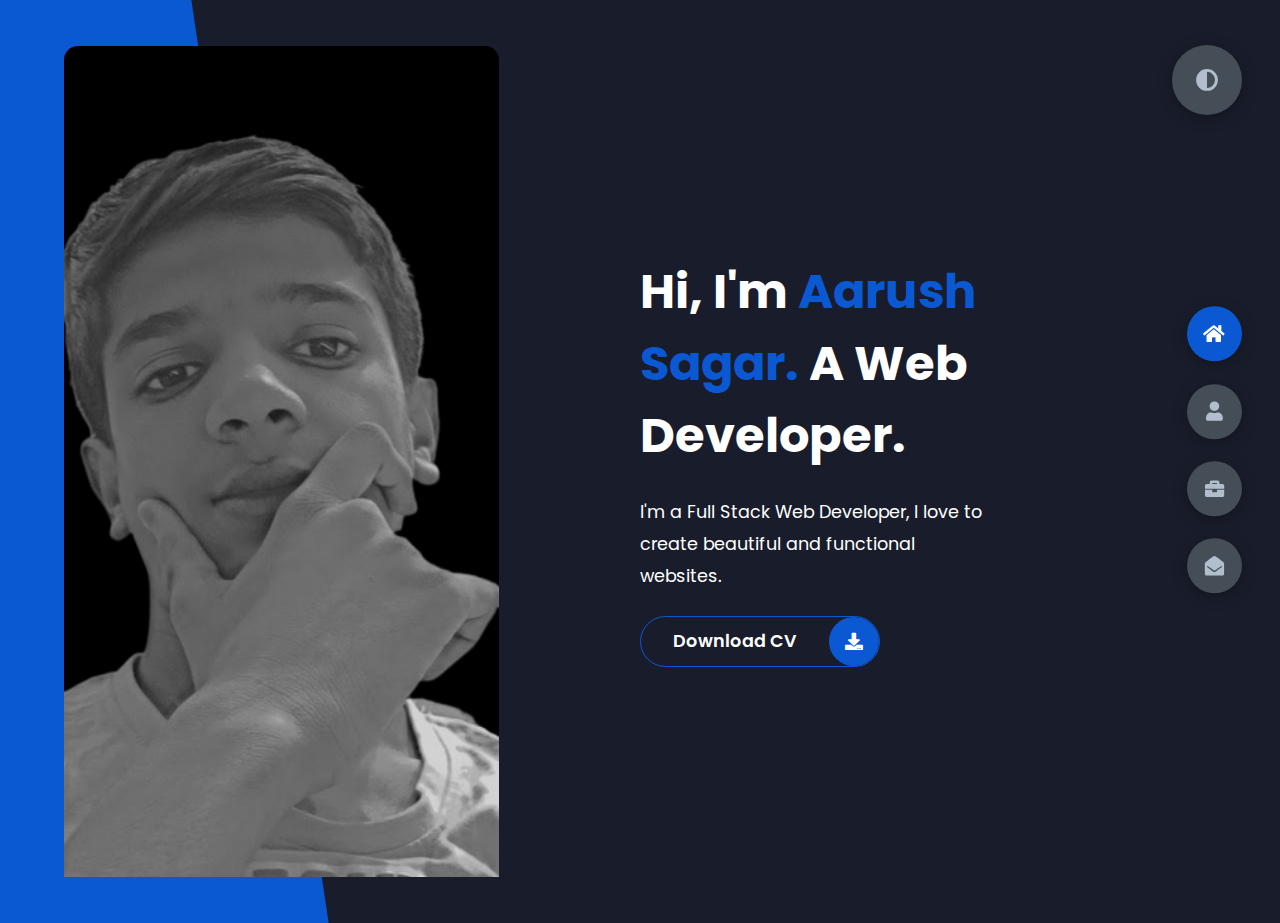
<file: portfolio.html>
<!DOCTYPE html>
<html lang="en">
<head>
    <meta charset="UTF-8">
    <meta http-equiv="X-UA-Compatible" content="IE=edge">
    <meta name="viewport" content="width=device-width, initial-scale=1.0">
    <title>Aarush Sagar</title>
    <link rel="stylesheet" href="styles/styles.css">
    <link rel="preconnect" href="https://fonts.googleapis.com">
    <link rel="preconnect" href="https://fonts.gstatic.com" crossorigin>
    <link rel="stylesheet" href="https://cdnjs.cloudflare.com/ajax/libs/font-awesome/5.15.4/css/all.min.css" integrity="sha512-1ycn6IcaQQ40/MKBW2W4Rhis/DbILU74C1vSrLJxCq57o941Ym01SwNsOMqvEBFlcgUa6xLiPY/NS5R+E6ztJQ==" crossorigin="anonymous" referrerpolicy="no-referrer" />
    <link href="https://fonts.googleapis.com/css2?family=Poppins:wght@400;500;600;700;800&display=swap" rel="stylesheet">
</head>
<body class="main-content">
    <header class="container header active" id="home">
        <div class="header-content">
            <div class="left-header">
                <div class="h-shape"></div>
                <div class="image">
                    <img src="img/hero.png" alt="">
                </div>
            </div>
            <div class="right-header">
                <h1 class="name">
                    Hi, I'm <span>Aarush Sagar.</span>
                    A Web Developer.
                </h1>
                <p>
                    I'm a Full Stack Web Developer, I love to create beautiful and functional websites.
                </p>
                <div class="btn-con">
                    <a href="" class="main-btn">
                        <span class="btn-text">Download CV</span>
                        <span class="btn-icon"><i class="fas fa-download"></i></span>
                    </a>
                </div>
            </div>
        </div>
    </header>
    <main>
        <section class="container about" id="about">
            <div class="main-title">
                <h2>About <span>me</span><span class="bg-text">my stats</span></h2>
            </div>
            <div class="about-container">
                <div class="left-about">
                    <h4>Information About me</h4>
                    <p>
                        I am Aarush Sagar, I am passionate about creating interactive applications and experiences on the web 
                    </p>
                    <div class="btn-con">
                        <a href="files/cv.pdf" class="main-btn">
                            <span class="btn-text">Download CV</span>
                            <span class="btn-icon"><i class="fas fa-download"></i></span>
                        </a>
                    </div>
                </div>
                <div class="right-about">
                    <div class="about-item">
                        <div class="abt-text">
                            <p class="large-text">150+</p>
                            <p class="small-text">Projects <br /> Completed</p>
                        </div>
                    </div>
                    <div class="about-item">
                        <div class="abt-text">
                            <p class="large-text">2+</p>
                            <p class="small-text">Years of <br /> experience</p>
                        </div>
                    </div>
                    <div class="about-item">
                        <div class="abt-text">
                            <p class="large-text">250+</p>
                            <p class="small-text">Happy <br /> Clients</p>
                        </div>
                    </div>
                    <div class="about-item">
                        <div class="abt-text">
                            <p class="large-text">100+</p>
                            <p class="small-text">Customer <br /> reviews</p>
                        </div>
                    </div>
                </div>
            </div>
            <div class="about-stats">
                <h4 class="stat-title">My Skills</h4>
                <div class="progress-bars">
                    <div class="progress-bar">
                        <p class="prog-title">html5</p>
                        <div class="progress-con">
                            <p class="prog-text">80%</p>
                            <div class="progress">
                                <span class="html"></span>
                            </div>
                        </div>
                    </div>
                    <div class="progress-bar">
                        <p class="prog-title">css3</p>
                        <div class="progress-con">
                            <p class="prog-text">95%</p>
                            <div class="progress">
                                <span class="css"></span>
                            </div>
                        </div>
                    </div>
                    <div class="progress-bar">
                        <p class="prog-title">javascript</p>
                        <div class="progress-con">
                            <p class="prog-text">75%</p>
                            <div class="progress">
                                <span class="js"></span>
                            </div>
                        </div>
                    </div>
                    <div class="progress-bar">
                        <p class="prog-title">ReactJS</p>
                        <div class="progress-con">
                            <p class="prog-text">75%</p>
                            <div class="progress">
                                <span class="react"></span>
                            </div>
                        </div>
                    </div>
                    <div class="progress-bar">
                        <p class="prog-title">NodeJS</p>
                        <div class="progress-con">
                            <p class="prog-text">87%</p>
                            <div class="progress">
                                <span class="node"></span>
                            </div>
                        </div>
                    </div>
                    <div class="progress-bar">
                        <p class="prog-title">Python</p>
                        <div class="progress-con">
                            <p class="prog-text">70%</p>
                            <div class="progress">
                                <span class="python"></span>
                            </div>
                        </div>
                    </div>
                </div>
            </div>
            <h4 class="stat-title">My Timeline</h4>
            <div class="timeline">
                <div class="timeline-item">
                    <div class="tl-icon">
                        <i class="fas fa-briefcase"></i>
                    </div>
                    <p class="tl-duration">2030 - present</p>
                    <h5>Web Developer<span> - Microsoft</span></h5>
                    <p>
                        Lorem ipsum dolor sit amet consectetur adipisicing elit. Saepe quasi vero fugit.
                    </p>
                </div>
                <div class="timeline-item">
                    <div class="tl-icon">
                        <i class="fas fa-briefcase"></i>
                    </div>
                    <p class="tl-duration">2028 - 2030</p>
                    <h5>Software Engineer<span> - Google, Inc.</span></h5>
                    <p>
                        Lorem ipsum dolor sit amet consectetur adipisicing elit. Saepe quasi vero fugit.
                    </p>
                </div>
                <div class="timeline-item">
                    <div class="tl-icon">
                        <i class="fas fa-briefcase"></i>
                    </div>
                    <p class="tl-duration">2016 - 2017</p>
                    <h5>C++ Programmer<span> - Slime Tech</span></h5>
                    <p>
                        Lorem ipsum dolor sit amet consectetur adipisicing elit. Saepe quasi vero fugit.
                    </p>
                </div>
                <div class="timeline-item">
                    <div class="tl-icon">
                        <i class="fas fa-briefcase"></i>
                    </div>
                    <!--
                    <p class="tl-duration">2009 - 2013</p>
                    <h5>Business Degree<span> - Sussex University</span></h5>
                    <p>
                        Lorem ipsum dolor sit amet consectetur adipisicing elit. Saepe quasi vero fugit.
                    </p>
                    
                </div>
                <div class="timeline-item">
                    <div class="tl-icon">
                        <i class="fas fa-briefcase"></i>
                    </div>
                    <p class="tl-duration">2013 - 2016</p>
                    <h5>Computer Science Degree<span> - Brookes University</span></h5>
                    <p>
                        Lorem ipsum dolor sit amet consectetur adipisicing elit. Saepe quasi vero fugit.
                    </p>
                </div>
                <div class="timeline-item">
                    <div class="tl-icon">
                        <i class="fas fa-briefcase"></i>
                    </div>
                    <p class="tl-duration">2017 - present</p>
                    <h5>3d Animation<span> - Brighton University</span></h5>
                    <p>
                        Lorem ipsum dolor sit amet consectetur adipisicing elit. Saepe quasi vero fugit.
                    </p>
                </div>
            </div>
            -->
        </section>
        <section class="container" id="portfolio">
            <div class="main-title">
                <h2>My <span>Portfolio</span><span class="bg-text">My Work</span></h2>
            </div>
            <p class="port-text">
                Here is some of my work that I've done in various programming languages.
            </p>
            <div class="portfolios">
                <div class="portfolio-item">
                    <div class="image">
                        <img src="img/port1.jpg" alt="">
                    </div>
                    <div class="hover-items">
                        <h3>Project Source</h3>
                        <div class="icons">
                            <a href="#" class="icon">
                                <i class="fab fa-github"></i>
                            </a>
                            <a href="#" class="icon">
                                <i class="fab fa-behance"></i>
                            </a>
                            <a href="#" class="icon">
                                <i class="fab fa-youtube"></i>
                            </a>
                        </div>
                    </div>
                </div>
                <div class="portfolio-item">
                    <div class="image">
                        <img src="img/port2.jpg" alt="">
                    </div>
                    <div class="hover-items">
                        <h3>Project Source</h3>
                        <div class="icons">
                            <a href="#" class="icon">
                                <i class="fab fa-github"></i>
                            </a>
                            <a href="#" class="icon">
                                <i class="fab fa-behance"></i>
                            </a>
                            <a href="#" class="icon">
                                <i class="fab fa-youtube"></i>
                            </a>
                        </div>
                    </div>
                </div>
                <div class="portfolio-item">
                    <div class="image">
                        <img src="img/port3.jpg" alt="">
                    </div>
                    <div class="hover-items">
                        <h3>Project Source</h3>
                        <div class="icons">
                            <a href="#" class="icon">
                                <i class="fab fa-github"></i>
                            </a>
                            <a href="#" class="icon">
                                <i class="fab fa-behance"></i>
                            </a>
                            <a href="#" class="icon">
                                <i class="fab fa-youtube"></i>
                            </a>
                        </div>
                    </div>
                </div>
                <div class="portfolio-item">
                    <div class="image">
                        <img src="img/port4.jpg" alt="">
                    </div>
                    <div class="hover-items">
                        <h3>Project Source</h3>
                        <div class="icons">
                            <a href="#" class="icon">
                                <i class="fab fa-github"></i>
                            </a>
                            <a href="#" class="icon">
                                <i class="fab fa-behance"></i>
                            </a>
                            <a href="#" class="icon">
                                <i class="fab fa-youtube"></i>
                            </a>
                        </div>
                    </div>
                </div>
                <div class="portfolio-item">
                    <div class="image">
                        <img src="img/port5.jpg" alt="">
                    </div>
                    <div class="hover-items">
                        <h3>Project Source</h3>
                        <div class="icons">
                            <a href="#" class="icon">
                                <i class="fab fa-github"></i>
                            </a>
                            <a href="#" class="icon">
                                <i class="fab fa-behance"></i>
                            </a>
                            <a href="#" class="icon">
                                <i class="fab fa-youtube"></i>
                            </a>
                        </div>
                    </div>
                </div>
                <div class="portfolio-item">
                    <div class="image">
                        <img src="img/port2.jpg" alt="">
                    </div>
                    <div class="hover-items">
                        <h3>Project Source</h3>
                        <div class="icons">
                            <a href="#" class="icon">
                                <i class="fab fa-github"></i>
                            </a>
                            <a href="#" class="icon">
                                <i class="fab fa-behance"></i>
                            </a>
                            <a href="#" class="icon">
                                <i class="fab fa-youtube"></i>
                            </a>
                        </div>
                    </div>
                </div>
                <div class="portfolio-item">
                    <div class="image">
                        <img src="img/port7.jpg" alt="">
                    </div>
                    <div class="hover-items">
                        <h3>Project Source</h3>
                        <div class="icons">
                            <a href="#" class="icon">
                                <i class="fab fa-github"></i>
                            </a>
                            <a href="#" class="icon">
                                <i class="fab fa-behance"></i>
                            </a>
                            <a href="#" class="icon">
                                <i class="fab fa-youtube"></i>
                            </a>
                        </div>
                    </div>
                </div>
            </div>
        </section>
        
        <section class="container contact" id="contact">
            <div class="contact-container">
                <div class="main-title">
                    <h2>Contact <span>Me</span><span class="bg-text">Contact</span></h2>
                </div>
                <div class="contact-content-con">
                    <div class="left-contact">
                        <h4>Contact me here</h4>
                        <p>
                            Lorem ipsum dolor sit amet consectetur adipisicing elit. 
                            In, laborum numquam? Quam excepturi perspiciatis quas quasi.
                        </p>
                        <div class="contact-info">
                            <div class="contact-item">
                                <div class="icon">
                                    <i class="fas fa-map-marker-alt"></i>
                                    <span>Location</span>
                                </div>
                                <p>
                                    : Uttar Pradesh,India
                                </p>
                            </div>
                            <div class="contact-item">
                                <div class="icon">
                                    <i class="fas fa-envelope"></i>
                                    <span>Email</span>
                                </div>
                                <p>
                                    <span>:sagaraarush10@gmail.com</span>
                                </p>
                            </div>
                            <!--
                            <div class="contact-item">
                                <div class="icon">
                                    <i class="fas fa-user-graduate"></i>
                                    <span>Education</span>
                                </div>
                                <p>
                                    <span>: Sussex University, East Sussex</span>
                                </p>
                            -->
                            </div>
                            <div class="contact-item">
                                <div class="icon">
                                    <i class="fas fa-user-graduate"></i>
                                    <span>Mobile Number</span>
                                </div>
                                <p>
                                    <span>: 7042581350</span>
                                </p>
                            </div>
                            <div class="contact-item">
                                <div class="icon">
                                    <i class="fas fa-globe-africa"></i>
                                    <span>Languages</span>
                                </div>
                                <p>
                                    <span>: Hindi, English</span>
                                </p>
                            </div>
                        </div>
                        <div class="contact-icons">
                            <div class="contact-icon">
                                <a href="www.facebook.com" target="_blank">
                                    <i class="fab fa-facebook-f"></i>
                                </a>
                                <a href="#" target="_blank">
                                    <i class="fab fa-twitter"></i>
                                </a>
                                <a href="#" target="_blank">
                                    <i class="fab fa-github"></i>
                                </a>
                                <a href="#" target="_blank">
                                    <i class="fab fa-youtube"></i>
                                </a>
                            </div>
                        </div>
                    </div>
                    <div class="right-contact">
                        <form action="" class="contact-form">
                            <div class="input-control i-c-2">
                                <input type="text" required placeholder="YOUR NAME">
                                <input type="email" required placeholder="YOUR EMAIL">
                            </div>
                            <div class="input-control">
                                <input type="text" required placeholder="ENTER SUBJECT">
                            </div>
                            <div class="input-control">
                                <textarea name="" id="" cols="15" rows="8" placeholder="Message Here..."></textarea>
                            </div>
                            <div class="submit-btn">
                                <a href="#" class="main-btn">
                                    <span class="btn-text">Download CV</span>
                                    <span class="btn-icon"><i class="fas fa-download"></i></span>
                                </a>
                            </div>
                        </form>
                    </div>
                </div>
            </div>
        </section>
    </main>

    <div class="controls">
        <div class="control active-btn" data-id="home" >
            <i class="fas fa-home"></i>
        </div>
        <div class="control" data-id="about">
            <i class="fas fa-user"></i>
        </div>
        <div class="control" data-id="portfolio">
            <i class="fas fa-briefcase"></i>
        </div>
    
        <div class="control" data-id="contact">
            <i class="fas fa-envelope-open"></i>
        </div>
    </div>
    <div class="theme-btn">
        <i class="fas fa-adjust"></i>
    </div>
    <script src="app.js"></script>
</body>
</html>
</file>
<file: styles/styles.css>
* {
  margin: 0;
  padding: 0;
  box-sizing: border-box;
  list-style: none;
}

:root {
  --color-primary: #191d2b;
  --color-secondary: #0b58d3;
  --color-white: #FFFFFF;
  --color-black: #000;
  --color-grey0: #f8f8f8;
  --color-grey-1: #dbe1e8;
  --color-grey-2: #b2becd;
  --color-grey-3: #6c7983;
  --color-grey-4: #454e56;
  --color-grey-5: #2a2e35;
  --color-grey-6: #12181b;
  --br-sm-2: 14px;
  --box-shadow-1: 0 3px 15px rgba(0,0,0,.3);
}

.light-mode {
  --color-primary: #FFFFFF;
  --color-secondary: #f0f800;
  --color-white: #454e56;
  --color-black: #000;
  --color-grey0: #f8f8f8;
  --color-grey-1: #6c7983;
  --color-grey-2: #6c7983;
  --color-grey-3: #6c7983;
  --color-grey-4: #454e56;
  --color-grey-5: #f8f8f8;
  --color-grey-6: #12181b;
}

body {
  background-color: var(--color-primary);
  font-family: "Poppins", sans-serif;
  font-size: 1.1rem;
  color: var(--color-white);
  transition: all 0.4s ease-in-out;
}

a {
  display: inline-block;
  text-decoration: none;
  color: inherit;
  font-family: inherit;
}

header {
  min-height: 100vh;
  color: var(--color-white);
  overflow: hidden;
  padding: 0 !important;
}

section {
  min-height: 100vh;
  width: 100%;
  position: absolute;
  left: 0;
  top: 0;
  padding: 3rem 18rem;
}

.container {
  display: none;
  transform: translateY(-100%) scale(0);
  transition: all 0.4s ease-in-out;
  background-color: var(--color-primary);
}

.active {
  display: block;
  animation: appear 1s ease-in-out;
  transform: translateY(0) scaleY(1);
}
@keyframes appear {
  0% {
    transform: translateY(-100%) scaleY(0);
  }
  100% {
    transform: translateY(0) scaleY(1);
  }
}

.controls {
  position: fixed;
  z-index: 10;
  top: 50%;
  right: 3%;
  display: flex;
  flex-direction: column;
  align-items: center;
  justify-content: center;
  transform: translateY(-50%);
}
.controls .control {
  padding: 1rem;
  cursor: pointer;
  background-color: var(--color-grey-4);
  width: 55px;
  height: 55px;
  border-radius: 50%;
  display: flex;
  justify-content: center;
  align-items: center;
  margin: 0.7rem 0;
  box-shadow: var(--box-shadow-1);
}
.controls .control i {
  font-size: 1.2rem;
  color: var(--color-grey-2);
  pointer-events: none;
}
.controls .active-btn {
  background-color: var(--color-secondary);
  transition: all 0.4s ease-in-out;
}
.controls .active-btn i {
  color: var(--color-white);
}

.theme-btn {
  top: 5%;
  right: 3%;
  width: 70px;
  height: 70px;
  border-radius: 50%;
  background-color: var(--color-grey-4);
  cursor: pointer;
  position: fixed;
  display: flex;
  justify-content: center;
  align-items: center;
  box-shadow: 0 3px 15px rgba(0, 0, 0, 0.3);
  transition: all 0.1s ease-in-out;
}
.theme-btn:active {
  transform: translateY(-3px);
}
.theme-btn i {
  font-size: 1.4rem;
  color: var(--color-grey-2);
  pointer-events: none;
}

/*Header-content*/
.header-content {
  display: grid;
  grid-template-columns: repeat(2, 1fr);
  min-height: 100vh;
}
.header-content .left-header {
  display: flex;
  align-items: center;
  position: relative;
}
.header-content .left-header .h-shape {
  transition: all 0.4s ease-in-out;
  width: 65%;
  height: 100%;
  background-color: var(--color-secondary);
  position: absolute;
  left: 0;
  top: 0;
  z-index: -1;
  clip-path: polygon(0 0, 46% 0, 79% 100%, 0% 100%);
}
.header-content .left-header .image {
  border-radius: var(--br-sm-2);
  height: 90%;
  width: 68%;
  margin-left: 4rem;
  background-color: var(--color-black);
  transition: all 0.4s ease-in-out;
}
.header-content .left-header .image img {
  width: 100%;
  height: 100%;
  object-fit: cover;
  transition: all 0.4s ease-in-out;
  filter: grayscale(100%);
}
.header-content .left-header .image img:hover {
  filter: grayscale(0);
}
.header-content .right-header {
  display: flex;
  flex-direction: column;
  justify-content: center;
  padding-right: 18rem;
}
.header-content .right-header .name {
  font-size: 3rem;
}
.header-content .right-header .name span {
  color: var(--color-secondary);
}
.header-content .right-header p {
  margin: 1.5rem 0;
  line-height: 2rem;
}

/*About*/
.about-container {
  display: grid;
  grid-template-columns: repeat(2, 1fr);
  padding-top: 4.5rem;
  padding-bottom: 5rem;
}
.about-container .right-about {
  display: grid;
  grid-template-columns: repeat(2, 1fr);
  grid-gap: 2rem;
}
.about-container .right-about .about-item {
  border: 1px solid var(--color-grey-5);
  border-radius: 5px;
  transition: all 0.4s ease-in-out;
  box-shadow: 1px 2px 15px rgba(0, 0, 0, 0.1);
}
.about-container .right-about .about-item:hover {
  cursor: default;
  transform: translateY(-5px);
  border: 1px solid var(--color-secondary);
  box-shadow: 1px 4px 15px rgba(0, 0, 0, 0.32);
}
.about-container .right-about .about-item .abt-text {
  padding: 1.5rem;
  display: flex;
  flex-direction: column;
}
.about-container .right-about .about-item .abt-text .large-text {
  font-size: 3rem;
  font-weight: 700;
  color: var(--color-secondary);
}
.about-container .right-about .about-item .abt-text .small-text {
  padding-left: 3rem;
  position: relative;
  text-transform: uppercase;
  font-size: 1.2rem;
  color: var(--color-grey-1);
  letter-spacing: 2px;
}
.about-container .right-about .about-item .abt-text .small-text::before {
  content: "";
  position: absolute;
  left: 0;
  top: 15px;
  width: 2rem;
  height: 2px;
  background-color: var(--color-grey-5);
}
.about-container .left-about {
  padding-right: 5rem;
}
.about-container .left-about p {
  line-height: 2rem;
  padding: 1rem;
  color: var(--color-grey-1);
}
.about-container .left-about h4 {
  font-size: 2rem;
  text-transform: uppercase;
}

.about-stats {
  padding-bottom: 4rem;
}
.about-stats .progress-bars {
  display: grid;
  grid-template-columns: repeat(2, 1fr);
  grid-gap: 2rem;
}
.about-stats .progress-bars .progress-bar {
  display: flex;
  flex-direction: column;
}
.about-stats .progress-bars .progress-bar .prog-title {
  text-transform: uppercase;
  font-weight: 500;
}
.about-stats .progress-bars .progress-bar .progress-con {
  display: flex;
  align-items: center;
}
.about-stats .progress-bars .progress-bar .progress-con .prog-text {
  color: var(--color-grey-2);
}
.about-stats .progress-bars .progress-bar .progress-con .progress {
  width: 100%;
  height: 0.45rem;
  background-color: var(--color-grey-4);
  margin-left: 1rem;
  position: relative;
}
.about-stats .progress-bars .progress-bar .progress-con .progress span {
  position: absolute;
  top: 0;
  left: 0;
  height: 100%;
  background-color: var(--color-secondary);
  transition: all 0.4s ease-in-out;
  width: 60%;
}
.about-stats .progress-bars .progress-bar .progress-con .progress .html {
  width: 80%;
}
.about-stats .progress-bars .progress-bar .progress-con .progress .css {
  width: 95%;
}
.about-stats .progress-bars .progress-bar .progress-con .progress .js {
  width: 75%;
}
.about-stats .progress-bars .progress-bar .progress-con .progress .react {
  width: 60%;
}
.about-stats .progress-bars .progress-bar .progress-con .progress .node {
  width: 87%;
}
.about-stats .progress-bars .progress-bar .progress-con .progress .python {
  width: 70%;
}

.stat-title {
  text-transform: uppercase;
  font-size: 1.4rem;
  text-align: center;
  padding: 3.5rem 0;
  position: relative;
}
.stat-title::before {
  content: "";
  position: absolute;
  left: 50%;
  top: 0;
  width: 40%;
  height: 1px;
  background-color: var(--color-grey-5);
  transform: translateX(-50%);
}

/*Timeline*/
.timeline {
  display: grid;
  grid-template-columns: repeat(2, 1fr);
  grid-gap: 2rem;
  padding-bottom: 3rem;
}
.timeline .timeline-item {
  position: relative;
  padding-left: 3rem;
  border-left: 1px solid var(--color-grey-5);
}
.timeline .timeline-item .tl-icon {
  position: absolute;
  left: -27px;
  top: 0;
  background-color: var(--color-secondary);
  width: 50px;
  height: 50px;
  border-radius: 50%;
  display: flex;
  align-items: center;
  justify-content: center;
}
.timeline .timeline-item .tl-icon i {
  font-size: 1.3rem;
}
.timeline .timeline-item .tl-duration {
  padding: 0.2rem 0.6rem;
  background-color: var(--color-grey-5);
  border-radius: 15px;
  display: inline-block;
  font-size: 0.8rem;
  text-transform: uppercase;
  font-weight: 500;
}
.timeline .timeline-item h5 {
  padding: 1rem 0;
  text-transform: uppercase;
  font-size: 1.3rem;
  font-weight: 600;
}
.timeline .timeline-item h5 span {
  color: var(--color-grey-2);
  font-weight: 500;
  font-size: 1.2rem;
}
.timeline .timeline-item p {
  color: var(--color-grey-2);
}

.port-text {
  padding: 5rem 0;
  text-align: center;
}

.portfolios {
  display: grid;
  grid-template-columns: repeat(3, 1fr);
  grid-gap: 2rem;
  margin-top: 3rem;
}
.portfolios .portfolio-item {
  position: relative;
  border-radius: 15px;
}
.portfolios .portfolio-item img {
  width: 100%;
  height: 300px;
  object-fit: cover;
  border-radius: 15px;
}
.portfolios .portfolio-item .hover-items {
  width: 100%;
  height: 100%;
  background-color: var(--color-secondary);
  position: absolute;
  left: 0;
  top: 0;
  border-radius: 15px;
  display: flex;
  justify-content: center;
  align-items: center;
  flex-direction: column;
  opacity: 0;
  transform: scale(0);
  transition: all 0.4s ease-in-out;
}
.portfolios .portfolio-item .hover-items h3 {
  font-size: 1.5rem;
  color: var(--color-white);
  margin-bottom: 1.5rem;
}
.portfolios .portfolio-item .hover-items .icons {
  display: flex;
  justify-content: center;
  align-items: center;
}
.portfolios .portfolio-item .hover-items .icons .icon {
  background-color: var(--color-primary);
  border-radius: 50%;
  width: 50px;
  height: 50px;
  display: flex;
  align-items: center;
  justify-content: center;
  margin: 0 1rem;
  cursor: pointer;
  transition: all 0.4s ease-in-out;
}
.portfolios .portfolio-item .hover-items .icons .icon i {
  font-size: 1.5rem;
  color: var(--color-white);
  margin: 0 1rem;
}
.portfolios .portfolio-item .hover-items .icons .icon:hover {
  background-color: var(--color-white);
}
.portfolios .portfolio-item .hover-items .icons .icon:hover i {
  color: var(--color-primary);
}

.portfolio-item:hover .hover-items {
  opacity: 1;
  transform: scale(1);
}

.blogs {
  display: grid;
  grid-template-columns: repeat(3, 1fr);
  grid-gap: 2rem;
  margin-top: 3rem;
}
.blogs .blog {
  position: relative;
  background-color: var(--color-grey-5);
  border-radius: 5px;
  box-shadow: 1px 1px 20px rgba(0, 0, 0, 0.1);
  transition: all 0.4s ease-in-out;
}
.blogs .blog:hover {
  box-shadow: 1px 1px 20px rgba(0, 0, 0, 0.3);
  transform: translateY(-5px);
  transition: all 0.4s ease-in-out;
}
.blogs .blog:hover img {
  filter: grayscale(0);
  transform: scale(1.1);
  box-shadow: 0px 4px 15px rgba(0, 0, 0, 0.8);
}
.blogs .blog img {
  width: 100%;
  height: 300px;
  object-fit: cover;
  border-top-left-radius: 5px;
  border-top-right-radius: 5px;
  filter: grayscale(100%);
  transition: all 0.4s ease-in-out;
}
.blogs .blog .blog-text {
  margin-top: -7px;
  padding: 1.1rem;
  border-top: 8px solid var(--color-secondary);
}
.blogs .blog .blog-text h4 {
  font-size: 1.5rem;
  margin-bottom: 0.7rem;
  transition: all 0.4s ease-in-out;
  cursor: pointer;
}
.blogs .blog .blog-text h4:hover {
  color: var(--color-secondary);
}
.blogs .blog .blog-text p {
  color: var(--color-grey-2);
  line-height: 2rem;
  padding-bottom: 1rem;
}

.contact-content-con {
  display: flex;
  padding-top: 3.5rem;
}
.contact-content-con .left-contact {
  flex: 2;
}
.contact-content-con .left-contact h4 {
  margin-top: 1rem;
  font-size: 2rem;
  text-transform: uppercase;
}
.contact-content-con .left-contact p {
  margin: 1rem 0;
  line-height: 2rem;
}
.contact-content-con .left-contact .contact-info .contact-item {
  display: flex;
  align-items: center;
  justify-content: space-between;
}
.contact-content-con .left-contact .contact-info .contact-item p {
  margin: 0.3rem 0 !important;
  padding: 0 !important;
}
.contact-content-con .left-contact .contact-info .contact-item .icon {
  display: grid;
  grid-template-columns: 40px 1fr;
}
.contact-content-con .left-contact .contact-info .contact-item .icon i {
  display: flex;
  align-items: center;
  font-size: 1.3rem;
}
.contact-content-con .left-contact .contact-icon {
  display: flex;
  margin-top: 2rem;
}
.contact-content-con .left-contact .contact-icon a {
  display: flex;
  align-items: center;
  color: var(--color-white);
  background-color: var(--color-grey-5);
  cursor: pointer;
  justify-content: center;
  width: 50px;
  height: 50px;
  border-radius: 50%;
  margin: 0 0.4rem;
  transition: all 0.4s ease-in-out;
}
.contact-content-con .left-contact .contact-icon a:hover {
  background-color: var(--color-secondary);
}
.contact-content-con .left-contact .contact-icon a:hover i {
  color: var(--color-primary);
}
.contact-content-con .left-contact .contact-icon a i {
  display: flex;
  align-items: center;
  justify-content: center;
  font-size: 1.3rem;
}
.contact-content-con .right-contact {
  flex: 3;
  margin-left: 3rem;
}
.contact-content-con .right-contact .input-control {
  margin: 1.5rem 0;
}
.contact-content-con .right-contact .input-control input, .contact-content-con .right-contact .input-control textarea {
  border-radius: 30px;
  font-weight: inherit;
  font-size: inherit;
  font-family: inherit;
  padding: 0.8rem 1.1rem;
  outline: none;
  border: none;
  background-color: var(--color-grey-5);
  width: 100%;
  color: var(--color-white);
  resize: none;
}
.contact-content-con .right-contact .i-c-2 {
  display: flex;
}
.contact-content-con .right-contact .i-c-2 :last-child {
  margin-left: 1.5rem;
}
.contact-content-con .right-contact .submit-btn {
  display: flex;
  justify-content: flex-start;
}

/*Independed components*/
.btn-con {
  display: flex;
  align-self: flex-start;
}

.main-btn {
  border-radius: 30px;
  color: inherit;
  font-weight: 600;
  position: relative;
  border: 1px solid var(--color-secondary);
  display: flex;
  align-self: flex-start;
  align-items: center;
  overflow: hidden;
}
.main-btn .btn-text {
  padding: 0 2rem;
}
.main-btn .btn-icon {
  background-color: var(--color-secondary);
  display: flex;
  align-items: center;
  justify-content: center;
  border-radius: 50%;
  padding: 1rem;
}
.main-btn::before {
  content: "";
  position: absolute;
  top: 0;
  right: 0;
  transform: translateX(100%);
  transition: all 0.4s ease-out;
  z-index: -1;
}
.main-btn:hover {
  transition: all 0.4s ease-out;
}
.main-btn:hover::before {
  width: 100%;
  height: 100%;
  background-color: var(--color-secondary);
  transform: translateX(0);
  transition: all 0.4s ease-out;
}

.main-title {
  text-align: center;
}
.main-title h2 {
  position: relative;
  text-transform: uppercase;
  font-size: 4rem;
  font-weight: 700;
}
.main-title h2 span {
  color: var(--color-secondary);
}
.main-title h2 .bg-text {
  position: absolute;
  top: 50%;
  left: 50%;
  color: var(--color-grey-5);
  transition: all 0.4s ease-in-out;
  z-index: -1;
  transform: translate(-50%, -50%);
  font-weight: 800;
  font-size: 6.3rem;
}

.about-container .left-about p {
  padding-left: 0;
}

@media screen and (max-width: 600px) {
  header {
    padding: 0 !important;
  }

  .theme-btn {
    width: 50px;
    height: 50px;
  }

  .header-content {
    grid-template-columns: repeat(1, 1fr);
    padding-bottom: 6rem;
  }

  .left-header .h-shape {
    display: none;
  }

  .right-header {
    grid-row: 1;
    padding-right: 0rem !important;
    width: 90%;
    margin: 0 auto;
  }
  .right-header .name {
    font-size: 2.5rem !important;
    text-align: center;
    padding-top: 3rem;
  }

  .header-content .left-header .image {
    margin: 0 auto;
    width: 90%;
  }

  .controls {
    top: auto;
    bottom: 0;
    flex-direction: row;
    justify-content: center;
    left: 50%;
    transform: translateX(-50%);
    width: 100%;
    background-color: var(--color-grey-5);
  }
  .controls .control {
    margin: 1rem 0.3rem;
  }

  .about-container {
    grid-template-columns: repeat(1, 1fr);
  }
  .about-container .right-about {
    grid-template-columns: repeat(1, 1fr);
    padding-top: 2.5rem;
  }
  .about-container .left-about {
    padding-right: 0;
  }
  .about-container .left-about p {
    padding-left: 0;
  }

  .timeline {
    grid-template-columns: repeat(1, 1fr);
    padding-bottom: 6rem;
  }

  .container {
    padding: 2rem 2.5rem !important;
  }

  .about-stats .progress-bars {
    grid-template-columns: repeat(1, 1fr);
  }

  .portfolios {
    grid-template-columns: repeat(1, 1fr);
    padding-bottom: 6rem;
    margin-top: 1rem;
  }

  .blogs {
    grid-template-columns: repeat(1, 1fr);
    padding-bottom: 6rem;
  }

  .contact-content-con {
    flex-direction: column;
  }
  .contact-content-con .right-contact {
    margin-left: 0;
    margin-top: 2.5rem;
  }

  .contact-content-con .right-contact .i-c-2 {
    flex-direction: column;
  }

  .contact-content-con .right-contact .i-c-2 :last-child {
    margin-left: 0;
    margin-top: 1.5rem;
  }

  .contact-content-con .right-contact {
    margin-bottom: 6rem;
  }

  .contact-item {
    flex-direction: column;
    margin: 1rem 0;
  }
  .contact-item p {
    font-size: 15px;
    color: var(--color-grey-2);
  }
  .contact-item span {
    font-size: 15px;
  }
  .contact-item .icon {
    grid-template-columns: 25px 1fr;
  }

  .main-title h2 {
    font-size: 2rem;
  }
  .main-title h2 span {
    font-size: 2.3rem;
  }
  .main-title h2 .bg-text {
    font-size: 2.3rem;
  }
}
@media screen and (max-width: 1432px) {
  .container {
    padding: 7rem 11rem;
  }

  .contact-content-con {
    flex-direction: column;
  }
  .contact-content-con .right-contact {
    margin-left: 0;
    margin-top: 2.5rem;
  }

  .contact-content-con .right-contact .i-c-2 {
    flex-direction: column;
  }

  .contact-content-con .right-contact .i-c-2 :last-child {
    margin-left: 0;
    margin-top: 1.5rem;
  }

  .contact-content-con .right-contact {
    margin-bottom: 6rem;
  }

  .main-title h2 .bg-text {
    font-size: 5.5rem;
  }
}
@media screen and (max-width: 1250px) {
  .blogs {
    grid-template-columns: repeat(2, 1fr);
    margin-top: 6rem;
  }

  .portfolios {
    grid-template-columns: repeat(2, 1fr);
  }

  .header-content .right-header {
    padding-right: 9rem;
  }
}
@media screen and (max-width: 660px) {
  .blogs {
    grid-template-columns: repeat(1, 1fr);
  }

  .portfolios {
    grid-template-columns: repeat(1, 1fr);
  }
}
@media screen and (max-width: 1070px) {
  .about-container {
    grid-template-columns: repeat(1, 1fr);
  }
  .about-container .right-about {
    padding-top: 2.5rem;
  }

  .main-title h2 {
    font-size: 4rem;
  }
  .main-title h2 span {
    font-size: 4rem;
  }
  .main-title h2 .bg-text {
    font-size: 4.5rem;
  }
}
@media screen and (max-width: 970px) {
  .container {
    padding: 7rem 6rem;
  }

  .about-container .left-about {
    padding-right: 0rem;
  }

  .header-content {
    grid-template-columns: repeat(1, 1fr);
    padding-bottom: 6rem;
  }

  .left-header .h-shape {
    display: none;
  }
  .left-header .image {
    width: 90% !important;
    margin: 0 auto !important;
  }

  .right-header {
    grid-row: 1;
    padding-right: 0rem !important;
    width: 90%;
    margin: 0 auto;
  }
  .right-header .name {
    font-size: 2.5rem !important;
    text-align: center;
    padding-top: 3rem;
  }
}
@media screen and (max-width: 700px) {
  .container {
    padding: 7rem 3rem;
  }

  .about-stats .progress-bars {
    grid-template-columns: repeat(1, 1fr);
  }

  .about-container .right-about {
    grid-template-columns: repeat(1, 1fr);
  }

  .timeline {
    grid-template-columns: repeat(1, 1fr);
  }

  .main-title h2 {
    font-size: 3rem;
  }
  .main-title h2 span {
    font-size: 3rem;
  }
  .main-title h2 .bg-text {
    font-size: 4rem;
  }
}

/*# sourceMappingURL=styles.css.map */
</file>
